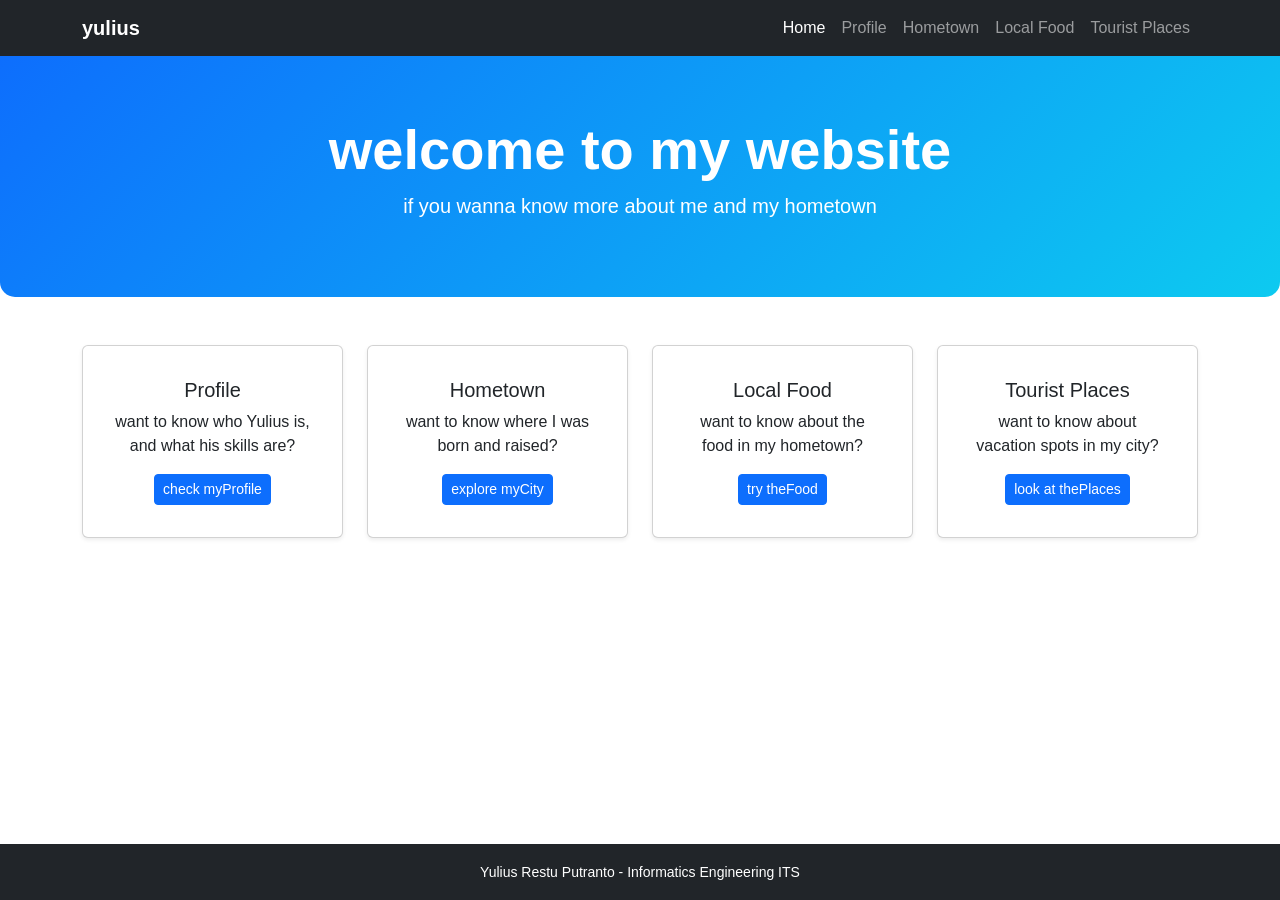
<file: quiz1/index.html>
<!doctype html>
<html lang="en">
  <head>
    <meta charset="UTF-8" />
    <meta name="viewport" content="width=device-width, initial-scale=1.0" />
    <title>WebPro Quiz 1 - Home</title>
    <link
      href="https://cdn.jsdelivr.net/npm/bootstrap@5.3.3/dist/css/bootstrap.min.css"
      rel="stylesheet"
    />
    <link rel="stylesheet" href="css/style.css" />
  </head>
  <body>
    <nav class="navbar navbar-expand-lg navbar-dark bg-dark sticky-top">
      <div class="container">
        <a class="navbar-brand fw-bold" href="./">yulius</a>
        <button
          class="navbar-toggler"
          type="button"
          data-bs-toggle="collapse"
          data-bs-target="#navbarNav"
        >
          <span class="navbar-toggler-icon"></span>
        </button>
        <div class="collapse navbar-collapse" id="navbarNav">
          <ul class="navbar-nav ms-auto">
            <li class="nav-item">
              <a class="nav-link active" href="./">Home</a>
            </li>
            <li class="nav-item">
              <a class="nav-link" href="profile/">Profile</a>
            </li>
            <li class="nav-item">
              <a class="nav-link" href="hometown/">Hometown</a>
            </li>
            <li class="nav-item">
              <a class="nav-link" href="food/">Local Food</a>
            </li>
            <li class="nav-item">
              <a class="nav-link" href="tourist/">Tourist Places</a>
            </li>
          </ul>
        </div>
      </div>
    </nav>

    <main>
      <section class="hero-section text-center mb-5">
        <div class="container">
          <h1 class="display-4 fw-bold">welcome to my website</h1>
          <p class="lead">if you wanna know more about me and my hometown</p>
        </div>
      </section>

      <div class="container mb-5">
        <div class="row g-4 text-center">
          <div class="col-md-3">
            <div class="card h-100 shadow-sm p-3">
              <div class="card-body">
                <h5 class="card-title">Profile</h5>
                <p class="card-text">
                  want to know who Yulius is, and what his skills are?
                </p>
                <a href="profile/" class="btn btn-primary btn-sm"
                  >check myProfile</a
                >
              </div>
            </div>
          </div>
          <div class="col-md-3">
            <div class="card h-100 shadow-sm p-3">
              <div class="card-body">
                <h5 class="card-title">Hometown</h5>
                <p class="card-text">
                  want to know where I was born and raised?
                </p>
                <a href="hometown/" class="btn btn-primary btn-sm"
                  >explore myCity</a
                >
              </div>
            </div>
          </div>
          <div class="col-md-3">
            <div class="card h-100 shadow-sm p-3">
              <div class="card-body">
                <h5 class="card-title">Local Food</h5>
                <p class="card-text">
                  want to know about the food in my hometown?
                </p>
                <a href="food/" class="btn btn-primary btn-sm">try theFood</a>
              </div>
            </div>
          </div>
          <div class="col-md-3">
            <div class="card h-100 shadow-sm p-3">
              <div class="card-body">
                <h5 class="card-title">Tourist Places</h5>
                <p class="card-text">
                  want to know about vacation spots in my city?
                </p>
                <a href="tourist/" class="btn btn-primary btn-sm"
                  >look at thePlaces</a
                >
              </div>
            </div>
          </div>
        </div>
      </div>
    </main>

    <footer class="bg-dark text-white text-center py-3">
      <div class="container">
        <small>Yulius Restu Putranto - Informatics Engineering ITS</small>
      </div>
    </footer>

    <script src="https://cdn.jsdelivr.net/npm/bootstrap@5.3.3/dist/js/bootstrap.bundle.min.js"></script>
  </body>
</html>
</file>
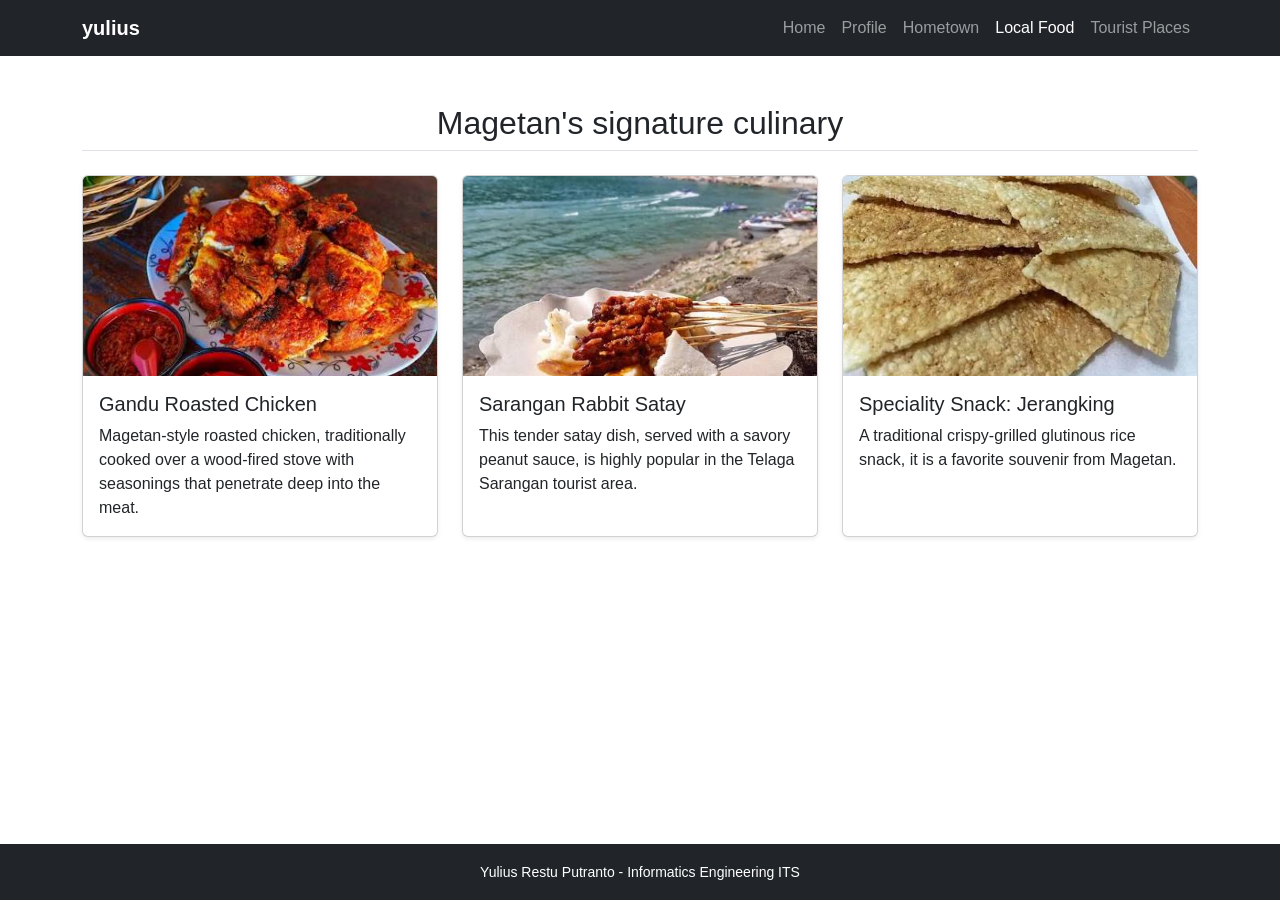
<file: quiz1/food/index.html>
<!doctype html>
<html lang="en">
  <head>
    <meta charset="UTF-8" />
    <meta name="viewport" content="width=device-width, initial-scale=1.0" />
    <title>WebPro Quiz 1 - Local Food</title>
    <link
      href="https://cdn.jsdelivr.net/npm/bootstrap@5.3.3/dist/css/bootstrap.min.css"
      rel="stylesheet"
    />
    <link rel="stylesheet" href="../css/style.css" />
  </head>
  <body>
    <nav class="navbar navbar-expand-lg navbar-dark bg-dark sticky-top">
      <div class="container">
        <a class="navbar-brand fw-bold" href="../">yulius</a>
        <button
          class="navbar-toggler"
          type="button"
          data-bs-toggle="collapse"
          data-bs-target="#navbarNav"
        >
          <span class="navbar-toggler-icon"></span>
        </button>
        <div class="collapse navbar-collapse" id="navbarNav">
          <ul class="navbar-nav ms-auto">
            <li class="nav-item"><a class="nav-link" href="../">Home</a></li>
            <li class="nav-item">
              <a class="nav-link" href="../profile/">Profile</a>
            </li>
            <li class="nav-item">
              <a class="nav-link" href="../hometown/">Hometown</a>
            </li>
            <li class="nav-item">
              <a class="nav-link active" href="./">Local Food</a>
            </li>
            <li class="nav-item">
              <a class="nav-link" href="../tourist/">Tourist Places</a>
            </li>
          </ul>
        </div>
      </div>
    </nav>

    <main class="container my-5">
      <h2 class="text-center mb-4 border-bottom pb-2">
        Magetan's signature culinary
      </h2>
      <div class="row g-4">
        <div class="col-md-4">
          <div class="card h-100 shadow-sm">
            <img
              src="../img/images.jpg"
              class="card-img-top"
              alt="Ayam Panggang Gandu"
            />
            <div class="card-body">
              <h5 class="card-title">Gandu Roasted Chicken</h5>
              <p class="card-text">
                Magetan-style roasted chicken, traditionally cooked over a
                wood-fired stove with seasonings that penetrate deep into the
                meat.
              </p>
            </div>
          </div>
        </div>
        <div class="col-md-4">
          <div class="card h-100 shadow-sm">
            <img
              src="../img/sate.jpg"
              class="card-img-top"
              alt="Sate Kelinci"
            />
            <div class="card-body">
              <h5 class="card-title">Sarangan Rabbit Satay</h5>
              <p class="card-text">
                This tender satay dish, served with a savory peanut sauce, is
                highly popular in the Telaga Sarangan tourist area.
              </p>
            </div>
          </div>
        </div>
        <div class="col-md-4">
          <div class="card h-100 shadow-sm">
            <img
              src="../img/jerangking.jpg"
              class="card-img-top"
              alt="Jerangking"
            />
            <div class="card-body">
              <h5 class="card-title">Speciality Snack: Jerangking</h5>
              <p class="card-text">
                A traditional crispy-grilled glutinous rice snack, it is a
                favorite souvenir from Magetan.
              </p>
            </div>
          </div>
        </div>
      </div>
    </main>

    <footer class="bg-dark text-white text-center py-3">
      <div class="container">
        <small>Yulius Restu Putranto - Informatics Engineering ITS</small>
      </div>
    </footer>

    <script src="https://cdn.jsdelivr.net/npm/bootstrap@5.3.3/dist/js/bootstrap.bundle.min.js"></script>
  </body>
</html>
</file>
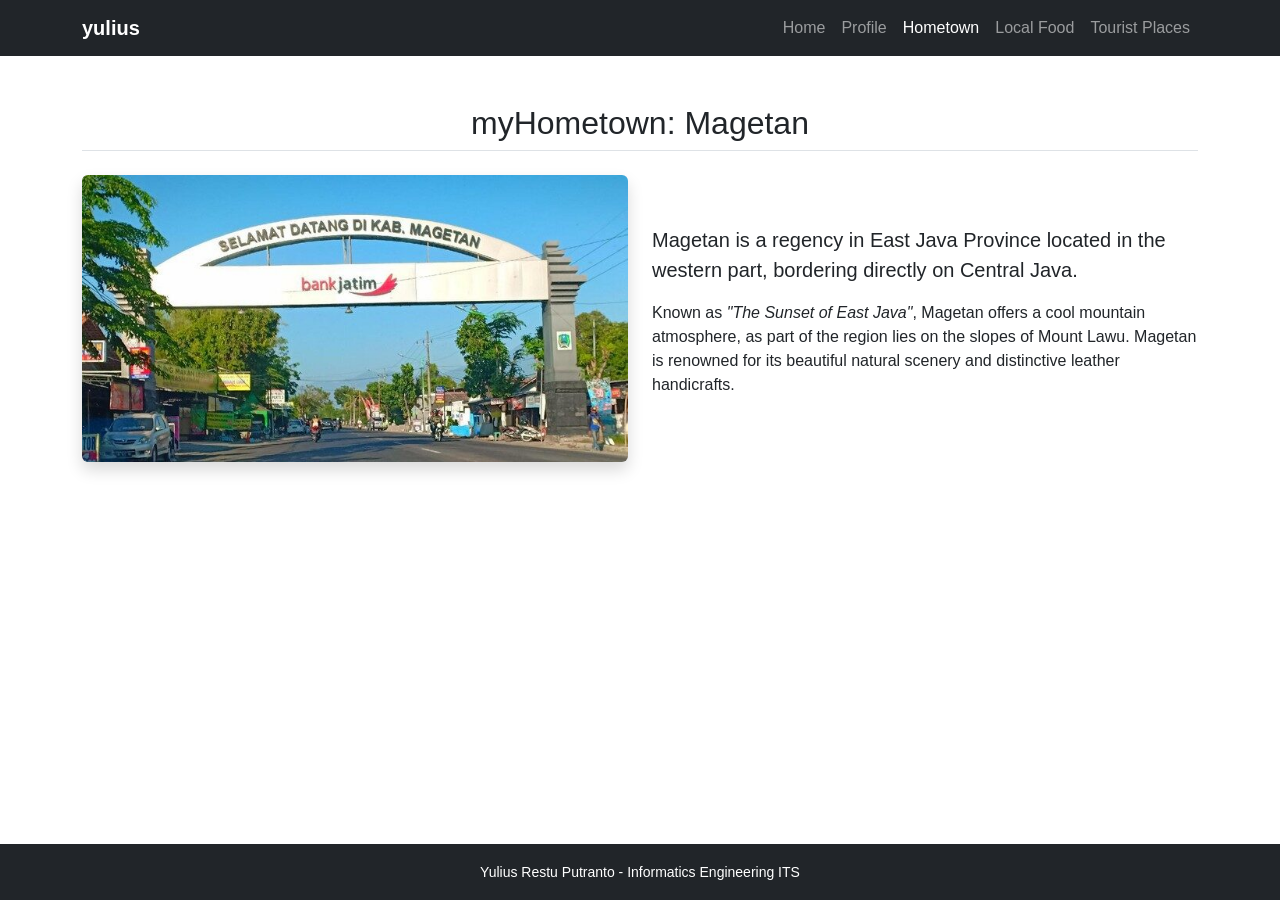
<file: quiz1/hometown/index.html>
<!doctype html>
<html lang="en">
  <head>
    <meta charset="UTF-8" />
    <meta name="viewport" content="width=device-width, initial-scale=1.0" />
    <title>WebPro Quiz 1 - Hometown</title>
    <link
      href="https://cdn.jsdelivr.net/npm/bootstrap@5.3.3/dist/css/bootstrap.min.css"
      rel="stylesheet"
    />
    <link rel="stylesheet" href="../css/style.css" />
  </head>
  <body>
    <nav class="navbar navbar-expand-lg navbar-dark bg-dark sticky-top">
      <div class="container">
        <a class="navbar-brand fw-bold" href="../">yulius</a>
        <button
          class="navbar-toggler"
          type="button"
          data-bs-toggle="collapse"
          data-bs-target="#navbarNav"
        >
          <span class="navbar-toggler-icon"></span>
        </button>
        <div class="collapse navbar-collapse" id="navbarNav">
          <ul class="navbar-nav ms-auto">
            <li class="nav-item"><a class="nav-link" href="../">Home</a></li>
            <li class="nav-item">
              <a class="nav-link" href="../profile/">Profile</a>
            </li>
            <li class="nav-item">
              <a class="nav-link active" href="./">Hometown</a>
            </li>
            <li class="nav-item">
              <a class="nav-link" href="../food/">Local Food</a>
            </li>
            <li class="nav-item">
              <a class="nav-link" href="../tourist/">Tourist Places</a>
            </li>
          </ul>
        </div>
      </div>
    </nav>

    <main class="container my-5">
      <h2 class="text-center mb-4 border-bottom pb-2">myHometown: Magetan</h2>
      <div class="row g-4 align-items-center">
        <div class="col-md-6">
          <img
            src="../img/welcome-magetan-e1604808940989.jpeg"
            class="img-fluid rounded shadow"
            alt="Magetan"
          />
        </div>
        <div class="col-md-6">
          <p class="lead">
            Magetan is a regency in East Java Province located in the western
            part, bordering directly on Central Java.
          </p>
          <p>
            Known as <i>"The Sunset of East Java"</i>, Magetan offers a cool
            mountain atmosphere, as part of the region lies on the slopes of
            Mount Lawu. Magetan is renowned for its beautiful natural scenery
            and distinctive leather handicrafts.
          </p>
        </div>
      </div>
    </main>

    <footer class="bg-dark text-white text-center py-3">
      <div class="container">
        <small>Yulius Restu Putranto - Informatics Engineering ITS</small>
      </div>
    </footer>

    <script src="https://cdn.jsdelivr.net/npm/bootstrap@5.3.3/dist/js/bootstrap.bundle.min.js"></script>
  </body>
</html>
</file>
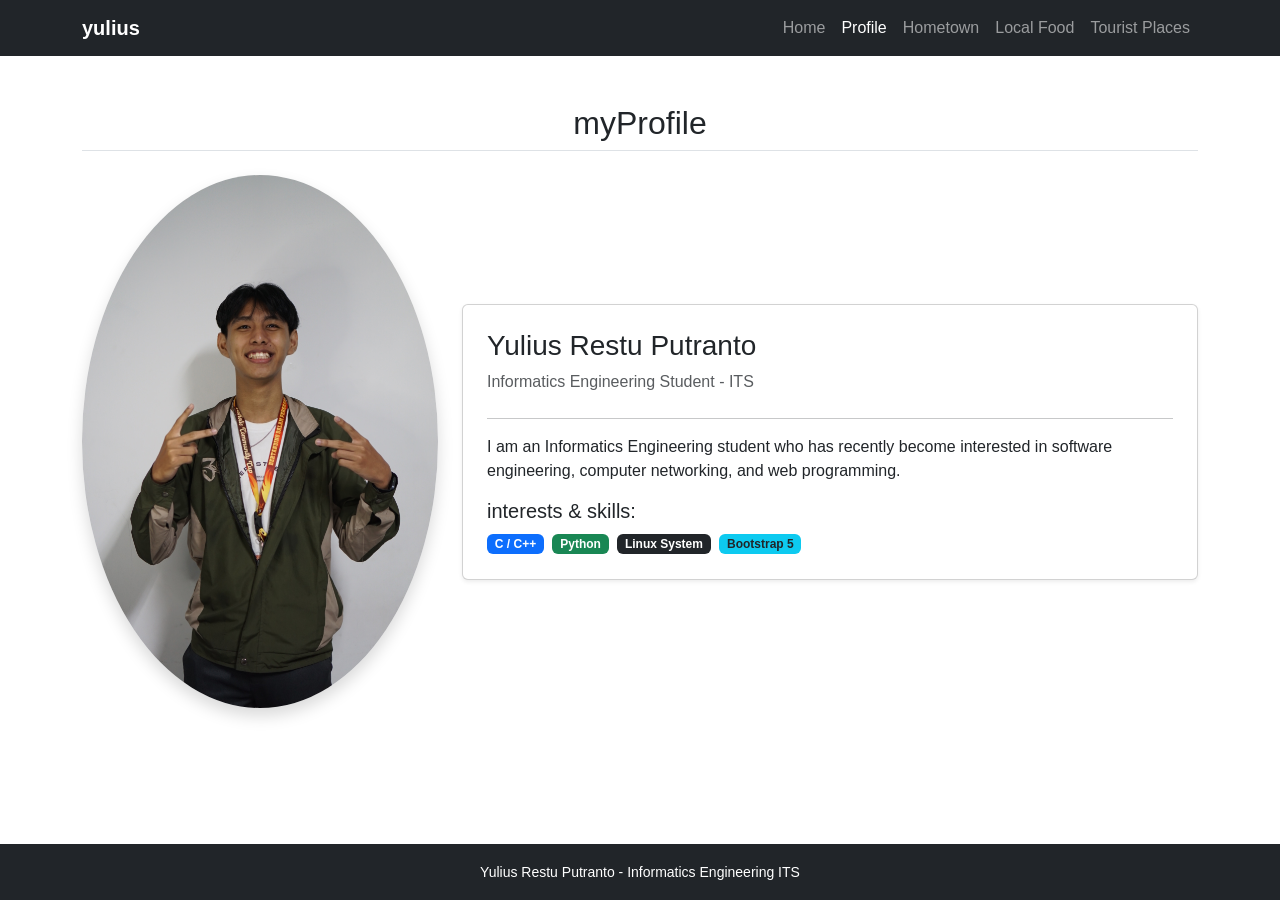
<file: quiz1/profile/index.html>
<!doctype html>
<html lang="en">
  <head>
    <meta charset="UTF-8" />
    <meta name="viewport" content="width=device-width, initial-scale=1.0" />
    <title>WebPro Quiz 1 - Profile</title>
    <link
      href="https://cdn.jsdelivr.net/npm/bootstrap@5.3.3/dist/css/bootstrap.min.css"
      rel="stylesheet"
    />
    <link rel="stylesheet" href="../css/style.css" />
  </head>
  <body>
    <nav class="navbar navbar-expand-lg navbar-dark bg-dark sticky-top">
      <div class="container">
        <a class="navbar-brand fw-bold" href="../">yulius</a>
        <button
          class="navbar-toggler"
          type="button"
          data-bs-toggle="collapse"
          data-bs-target="#navbarNav"
        >
          <span class="navbar-toggler-icon"></span>
        </button>
        <div class="collapse navbar-collapse" id="navbarNav">
          <ul class="navbar-nav ms-auto">
            <li class="nav-item"><a class="nav-link" href="../">Home</a></li>
            <li class="nav-item">
              <a class="nav-link active" href="./">Profile</a>
            </li>
            <li class="nav-item">
              <a class="nav-link" href="../hometown/">Hometown</a>
            </li>
            <li class="nav-item">
              <a class="nav-link" href="../food/">Local Food</a>
            </li>
            <li class="nav-item">
              <a class="nav-link" href="../tourist/">Tourist Places</a>
            </li>
          </ul>
        </div>
      </div>
    </nav>

    <main class="container my-5">
      <h2 class="text-center mb-4 border-bottom pb-2">myProfile</h2>
      <div class="row align-items-center g-4">
        <div class="col-md-4 text-center">
          <img
            src="../img/DSC01207.JPG"
            class="img-fluid rounded-circle shadow"
            alt="Foto Profile"
          />
        </div>
        <div class="col-md-8">
          <div class="card p-4 shadow-sm">
            <h3>Yulius Restu Putranto</h3>
            <p class="text-muted mb-2">Informatics Engineering Student - ITS</p>
            <hr />
            <p>
              I am an Informatics Engineering student who has recently become
              interested in software engineering, computer networking, and web
              programming.
            </p>
            <h5>interests & skills:</h5>
            <div>
              <span class="badge bg-primary me-1">C / C++</span>
              <span class="badge bg-success me-1">Python</span>
              <span class="badge bg-dark me-1">Linux System</span>
              <span class="badge bg-info text-dark me-1">Bootstrap 5</span>
            </div>
          </div>
        </div>
      </div>
    </main>

    <footer class="bg-dark text-white text-center py-3">
      <div class="container">
        <small>Yulius Restu Putranto - Informatics Engineering ITS</small>
      </div>
    </footer>

    <script src="https://cdn.jsdelivr.net/npm/bootstrap@5.3.3/dist/js/bootstrap.bundle.min.js"></script>
  </body>
</html>
</file>
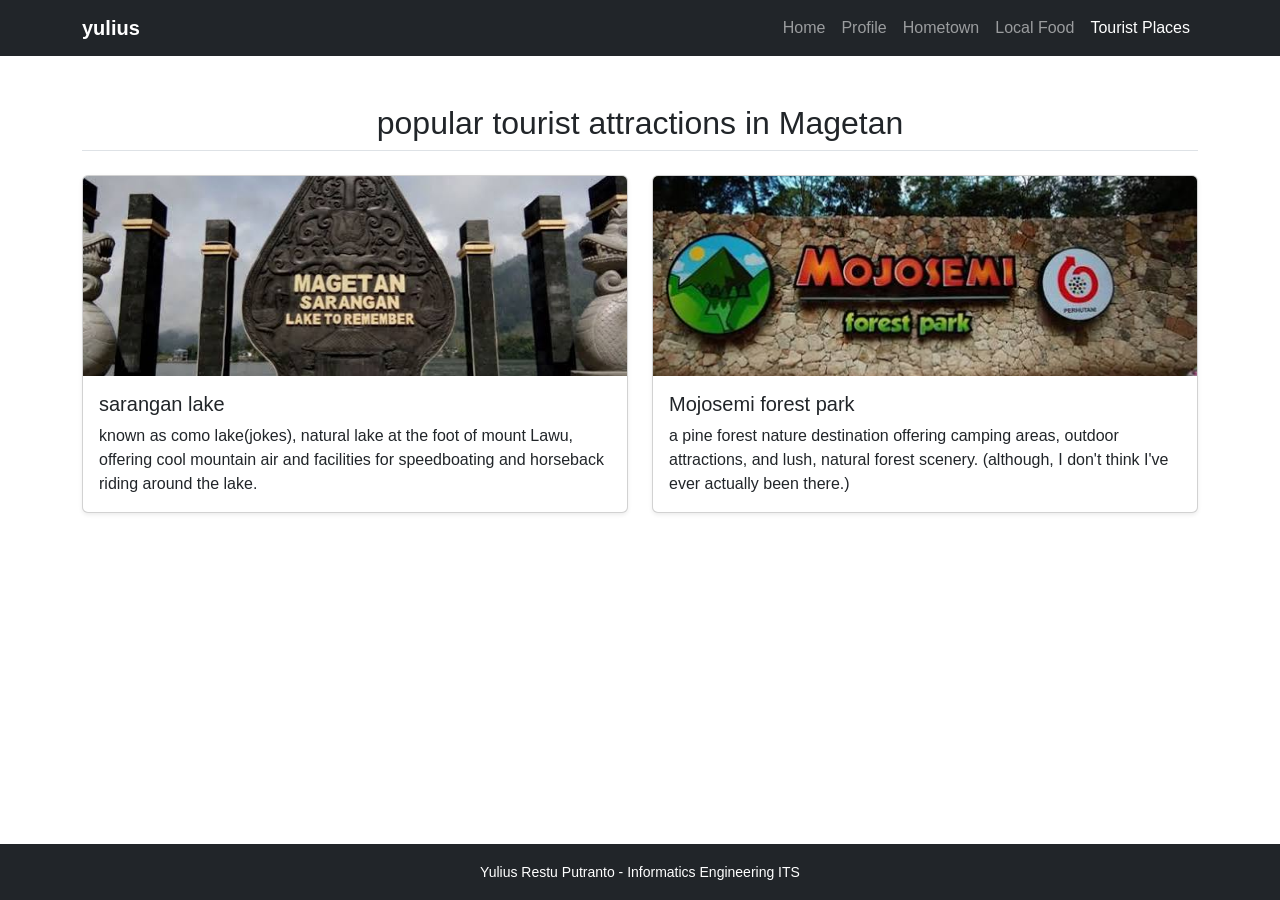
<file: quiz1/tourist/index.html>
<!doctype html>
<html lang="en">
  <head>
    <meta charset="UTF-8" />
    <meta name="viewport" content="width=device-width, initial-scale=1.0" />
    <title>WebPro Quiz 1 - Tourist Places</title>
    <link
      href="https://cdn.jsdelivr.net/npm/bootstrap@5.3.3/dist/css/bootstrap.min.css"
      rel="stylesheet"
    />
    <link rel="stylesheet" href="../css/style.css" />
  </head>
  <body>
    <nav class="navbar navbar-expand-lg navbar-dark bg-dark sticky-top">
      <div class="container">
        <a class="navbar-brand fw-bold" href="../">yulius</a>
        <button
          class="navbar-toggler"
          type="button"
          data-bs-toggle="collapse"
          data-bs-target="#navbarNav"
        >
          <span class="navbar-toggler-icon"></span>
        </button>
        <div class="collapse navbar-collapse" id="navbarNav">
          <ul class="navbar-nav ms-auto">
            <li class="nav-item"><a class="nav-link" href="../">Home</a></li>
            <li class="nav-item">
              <a class="nav-link" href="../profile/">Profile</a>
            </li>
            <li class="nav-item">
              <a class="nav-link" href="../hometown/">Hometown</a>
            </li>
            <li class="nav-item">
              <a class="nav-link" href="../food/">Local Food</a>
            </li>
            <li class="nav-item">
              <a class="nav-link active" href="./">Tourist Places</a>
            </li>
          </ul>
        </div>
      </div>
    </nav>

    <main class="container my-5">
      <h2 class="text-center mb-4 border-bottom pb-2">
        popular tourist attractions in Magetan
      </h2>
      <div class="row g-4">
        <div class="col-md-6">
          <div class="card shadow-sm h-100">
            <img
              src="../img/sarangan2.jpg"
              class="card-img-top"
              alt="Sarangan Lake"
            />
            <div class="card-body">
              <h5 class="card-title">sarangan lake</h5>
              <p class="card-text">
                known as como lake(jokes), natural lake at the foot of mount
                Lawu, offering cool mountain air and facilities for speedboating
                and horseback riding around the lake.
              </p>
            </div>
          </div>
        </div>
        <div class="col-md-6">
          <div class="card shadow-sm h-100">
            <img
              src="../img/mojosemi2.jpg"
              class="card-img-top"
              alt="mojosemi park"
            />
            <div class="card-body">
              <h5 class="card-title">Mojosemi forest park</h5>
              <p class="card-text">
                a pine forest nature destination offering camping areas, outdoor
                attractions, and lush, natural forest scenery. (although, I
                don't think I've ever actually been there.)
              </p>
            </div>
          </div>
        </div>
      </div>
    </main>

    <footer class="bg-dark text-white text-center py-3">
      <div class="container">
        <small>Yulius Restu Putranto - Informatics Engineering ITS</small>
      </div>
    </footer>

    <script src="https://cdn.jsdelivr.net/npm/bootstrap@5.3.3/dist/js/bootstrap.bundle.min.js"></script>
  </body>
</html>
</file>
<file: quiz1/css/style.css>
body {
  font-family: "Segoe UI", Tahoma, Geneva, Verdana, sans-serif;
  display: flex;
  flex-direction: column;
  min-height: 100vh;
}

main {
  flex: 1;
}

.hero-section {
  background: linear-gradient(135deg, #0d6efd, #0dcaf0);
  color: white;
  padding: 60px 0;
  border-radius: 0 0 15px 15px;
}

.card-img-top {
  height: 200px;
  object-fit: cover;
}
</file>
